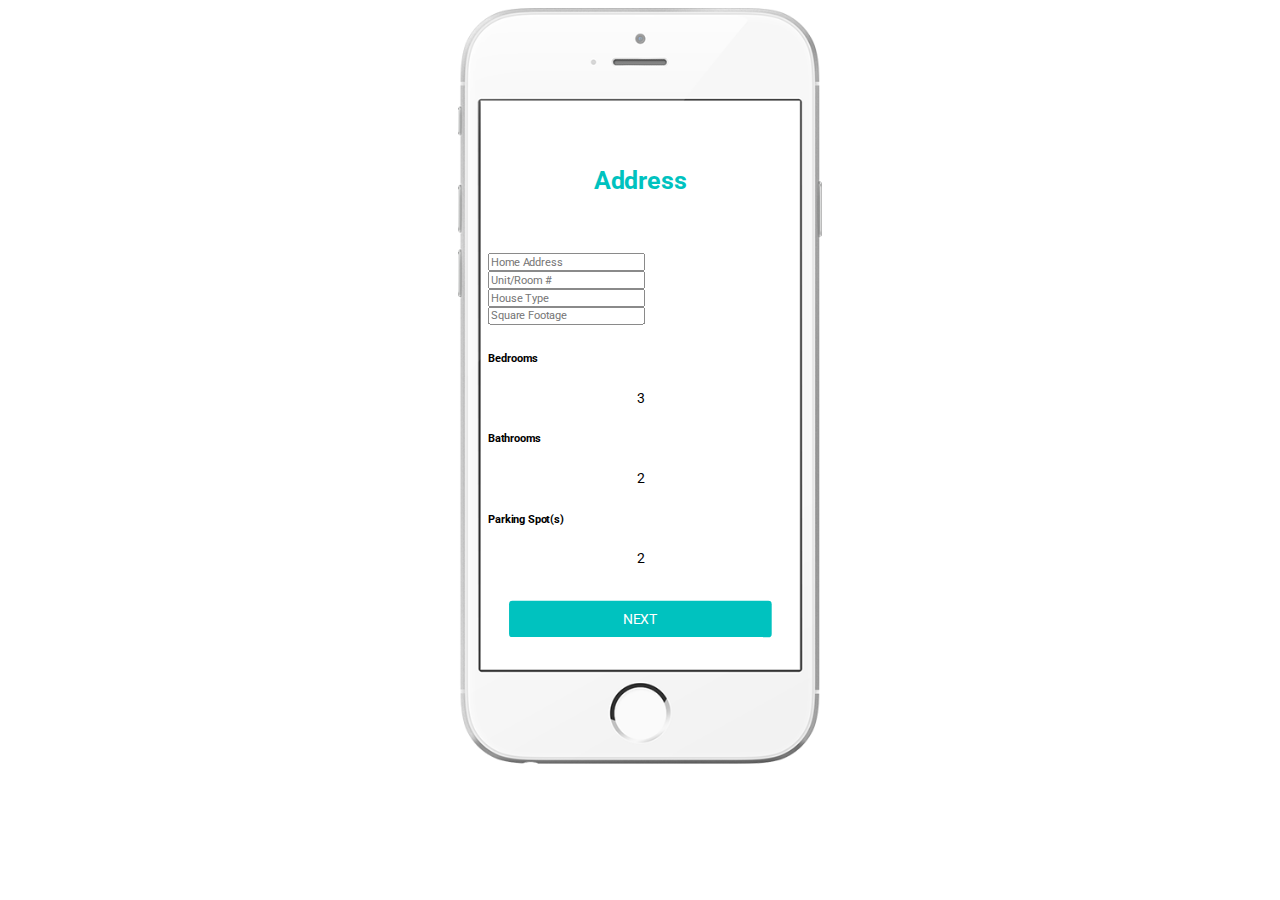
<file: index.html>
<!DOCTYPE html>
<html lang="en">
    <head>
        <meta charset="UTF-8">
        <meta name="viewport" content="width=device-width, initial-scale=1.0">
        <meta http-equiv="X-UA-Compatible" content="ie=edge">
        <link rel="stylesheet" href="index.css">
        <link rel="stylesheet" href="https://use.fontawesome.com/releases/v5.6.1/css/all.css" integrity="sha384-gfdkjb5BdAXd+lj+gudLWI+BXq4IuLW5IT+brZEZsLFm++aCMlF1V92rMkPaX4PP" crossorigin="anonymous">
        <link rel="stylesheet" href="https://stackpath.bootstrapcdn.com/bootstrap/4.1.3/css/bootstrap.min.css" integrity="sha384-MCw98/SFnGE8fJT3GXwEOngsV7Zt27NXFoaoApmYm81iuXoPkFOJwJ8ERdknLPMO" crossorigin="anonymous">
        <script src="https://code.jquery.com/jquery-3.3.1.slim.min.js" integrity="sha384-q8i/X+965DzO0rT7abK41JStQIAqVgRVzpbzo5smXKp4YfRvH+8abtTE1Pi6jizo" crossorigin="anonymous"></script>
        <script src="https://cdnjs.cloudflare.com/ajax/libs/popper.js/1.14.3/umd/popper.min.js" integrity="sha384-ZMP7rVo3mIykV+2+9J3UJ46jBk0WLaUAdn689aCwoqbBJiSnjAK/l8WvCWPIPm49" crossorigin="anonymous"></script>
        <script src="https://stackpath.bootstrapcdn.com/bootstrap/4.1.3/js/bootstrap.min.js" integrity="sha384-ChfqqxuZUCnJSK3+MXmPNIyE6ZbWh2IMqE241rYiqJxyMiZ6OW/JmZQ5stwEULTy" crossorigin="anonymous"></script>
        <script type="text/javascript" src="js/biomp.js"></script>
        <title>CASA | SHARE-Onboarding</title>
    </head>
    <body>
        <div id="thephone" style="margin:0 auto;"></div>
        <script>
            bioMp(document.getElementById('thephone'), {
                url: 'main.html',
                view: 'front',
                image: 'images/iphone6_front_white.png',
                scale: 0.85
            });
        </script>
    </body>
</html>
</file>
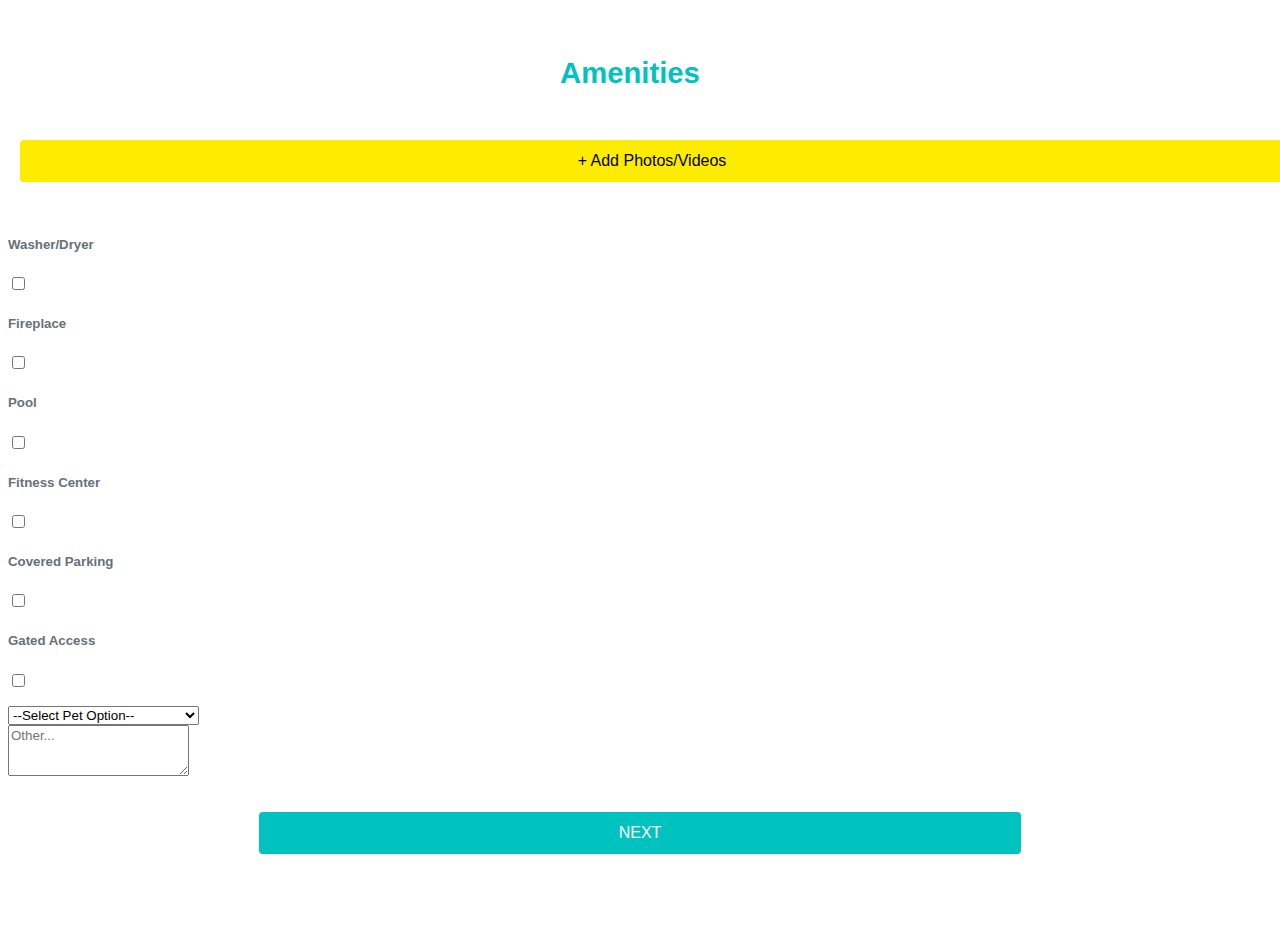
<file: amenities.html>
<!DOCTYPE html>
<html lang="en">
    <head>
        <meta charset="UTF-8">
        <meta name="viewport" content="width=device-width, initial-scale=1.0">
        <meta http-equiv="X-UA-Compatible" content="ie=edge">
        <link rel="stylesheet" href="index.css">
        <link rel="stylesheet" href="https://use.fontawesome.com/releases/v5.6.1/css/all.css" integrity="sha384-gfdkjb5BdAXd+lj+gudLWI+BXq4IuLW5IT+brZEZsLFm++aCMlF1V92rMkPaX4PP" crossorigin="anonymous">
        <link rel="stylesheet" href="https://stackpath.bootstrapcdn.com/bootstrap/4.1.3/css/bootstrap.min.css" integrity="sha384-MCw98/SFnGE8fJT3GXwEOngsV7Zt27NXFoaoApmYm81iuXoPkFOJwJ8ERdknLPMO" crossorigin="anonymous">
        <script src="https://code.jquery.com/jquery-3.3.1.slim.min.js" integrity="sha384-q8i/X+965DzO0rT7abK41JStQIAqVgRVzpbzo5smXKp4YfRvH+8abtTE1Pi6jizo" crossorigin="anonymous"></script>
        <script src="https://cdnjs.cloudflare.com/ajax/libs/popper.js/1.14.3/umd/popper.min.js" integrity="sha384-ZMP7rVo3mIykV+2+9J3UJ46jBk0WLaUAdn689aCwoqbBJiSnjAK/l8WvCWPIPm49" crossorigin="anonymous"></script>
        <script src="https://stackpath.bootstrapcdn.com/bootstrap/4.1.3/js/bootstrap.min.js" integrity="sha384-ChfqqxuZUCnJSK3+MXmPNIyE6ZbWh2IMqE241rYiqJxyMiZ6OW/JmZQ5stwEULTy" crossorigin="anonymous"></script>
        <title>CASA | SHARE-Onboarding</title>
    </head>
    <body>
        <div class="Content">
            <div class="innercontent">
                <!-- Amenities Page -->
                <div>
                    <div style="padding:20px; padding-left: 0px; font-size: 25px; color: #C2D1D9; ">
                        <a href="rent3.html">
                            <div class="col-sm-2">
                                <i class="fas fa-arrow-left" style="color:#FDEC00;"></i>
                            </div>
                        </a>
                        <div class="col-sm-8" style="text-align:center; color: #65717A">
                            <h3 style="color:#00C2BF;">Amenities</h3>
                        </div>
                    </div>
                    <div class="container">
                        <div class="row">
                            <div class="col-1"> </div>
                            <div>
                                <button class="btn1 btn1" style=" width:100%; background-color:#FDEC00; color:black; font-size:16px; margin-left:12px;">+ Add Photos/Videos</button>
                            </div>
                            <div class="col-1"> </div>
                        </div>
                    </div>

                    <div class="container" style="margin-top:15px; align-content: center;">
                        <div style="margin: 0 auto; text-align: center;">
                            <div class="photo-icon"> <i class="far fa-image"></i> </div>
                            <div class="photo-icon"> <i class="far fa-image"></i> </div>
                            <div class="photo-icon"> <i class="far fa-image"></i> </div>
                            <div class="photo-icon"> <i class="far fa-image"></i> </div>
                        </div>
                    </div>
                        
                    <div class="container" style="margin-top:15px; color: #65717A">
                        <div class="row">
                            <div class="col-10">
                                <h5> Washer/Dryer </h5>
                            </div>
                            <div class="col-2">
                                <input class="form-check-input" type="checkbox" value="" id="defaultCheck1">
                            </div>
                        </div>
                        <div class="row">
                            <div class="col-10">
                                <h5> Fireplace </h5>
                            </div>
                            <div class="col-2">
                                <input class="form-check-input" type="checkbox" value="" id="defaultCheck1">
                            </div>
                        </div>
                        <div class="row">
                            <div class="col-10">
                                <h5> Pool </h5>
                            </div>
                            <div class="col-2">
                                <input class="form-check-input" type="checkbox" value="" id="defaultCheck1">
                            </div>
                        </div>
                        <div class="row">
                            <div class="col-10">
                                <h5> Fitness Center </h5>
                            </div>
                            <div class="col-2">
                                <input class="form-check-input" type="checkbox" value="" id="defaultCheck1">
                            </div>
                            <div class="col-10">
                                <h5> Covered Parking </h5>
                            </div>
                            <div class="col-2">
                                <input class="form-check-input" type="checkbox" value="" id="defaultCheck1">
                            </div>
                            <div class="col-10">
                                <h5> Gated Access </h5>
                            </div>
                            <div class="col-2">
                                <input class="form-check-input" type="checkbox" value="" id="defaultCheck1">
                            </div>
                        </div>
                    </div>

                    <div class="container" style="margin-top:15px">
                        <div class="row">
                            <div class="form-group col">
                                <select class="form-control" id="exampleFormControlSelect1">
                                    <option>--Select Pet Option--</option>
                                    <option>Pets allowed</option>
                                    <option>Pets not allowed</option>
                                    <option>Pets already live on property</option>
                                </select>
                            </div>
                        </div>
                    </div>
                        
                    <div class="container">
                        <div class="row">
                            <div class="form-group col">
                                <textarea class="form-control" placeholder="Other..." rows="3"></textarea>
                            </div>
                        </div>
                    </div>
                    
                    <div class="spaceme">
                        <a href="houserules.html" class="btn1">
                            NEXT
                        </a>
                    </div>
                </div>
            </div>
        </div>      
    </body>
</html>
</file>
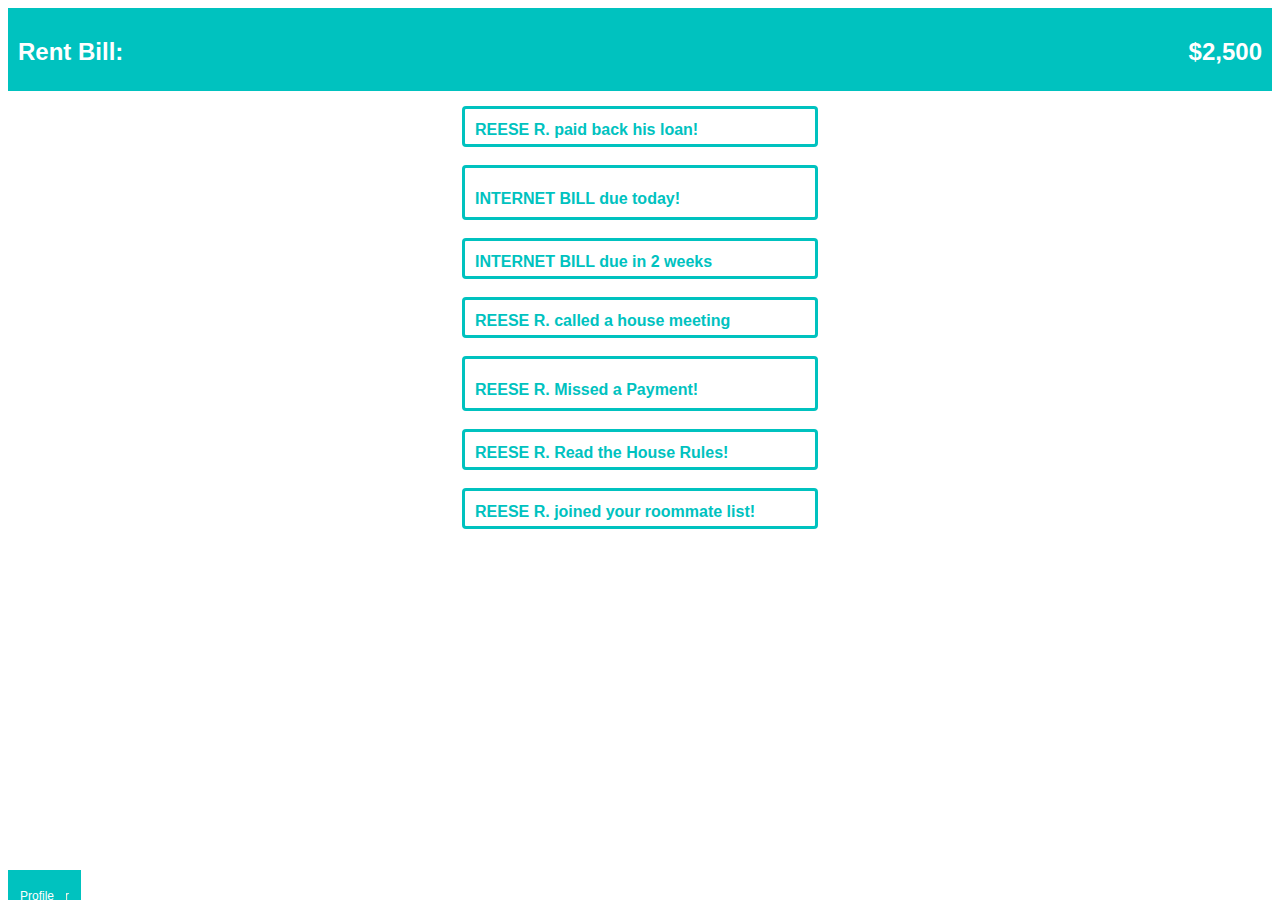
<file: confirmation.html>
<!DOCTYPE html>
<html lang="en">
<head>
    <meta charset="UTF-8">
    <meta name="viewport" content="width=device-width, initial-scale=1.0">
    <meta http-equiv="X-UA-Compatible" content="ie=edge">
    <link rel="stylesheet" href="index.css">
    <link rel="stylesheet" href="https://use.fontawesome.com/releases/v5.6.1/css/all.css" integrity="sha384-gfdkjb5BdAXd+lj+gudLWI+BXq4IuLW5IT+brZEZsLFm++aCMlF1V92rMkPaX4PP" crossorigin="anonymous">
    <link rel="stylesheet" href="https://stackpath.bootstrapcdn.com/bootstrap/4.1.3/css/bootstrap.min.css" integrity="sha384-MCw98/SFnGE8fJT3GXwEOngsV7Zt27NXFoaoApmYm81iuXoPkFOJwJ8ERdknLPMO" crossorigin="anonymous">
    <script src="https://code.jquery.com/jquery-3.3.1.slim.min.js" integrity="sha384-q8i/X+965DzO0rT7abK41JStQIAqVgRVzpbzo5smXKp4YfRvH+8abtTE1Pi6jizo" crossorigin="anonymous"></script>
    <script src="https://cdnjs.cloudflare.com/ajax/libs/popper.js/1.14.3/umd/popper.min.js" integrity="sha384-ZMP7rVo3mIykV+2+9J3UJ46jBk0WLaUAdn689aCwoqbBJiSnjAK/l8WvCWPIPm49" crossorigin="anonymous"></script>
    <script src="https://stackpath.bootstrapcdn.com/bootstrap/4.1.3/js/bootstrap.min.js" integrity="sha384-ChfqqxuZUCnJSK3+MXmPNIyE6ZbWh2IMqE241rYiqJxyMiZ6OW/JmZQ5stwEULTy" crossorigin="anonymous"></script>
    <title>CASA | SHARE-Dashboard</title>
    <style>
      .note {
        border: solid 15px #00C2BF;
        color: black;
        background-color: white;
        font-size: 12px;
        font-weight: bold;
        padding:5px 10px;
        width: 50%;
        border-radius: 4px;
        display: block; margin: 0 auto;
      }

      .dashboardiconbutton {
        font-size: 20px;
      }
    </style>
</head>
<body>
    <div class="everything"  align="center">
    </div>
    <div class="Content">
<div class="innercontent">
<!--Dashboard Page-->

<div class="header">
        <div class="amount-due">
          <h2 class="amount-due-text"> Rent Bill: </h2>
          <h2 class="amount-due-total"> $2,500 </h2>
        </div>
</div>
<div>
        <div class="note" style=" width:330px; border:solid 3px #00C2BF; color: #00C2BF; font-size:16px; padding-top:12px;">
          REESE R. paid back his loan!
        </div>
    </div><br>
<div>
    <div class="note" style=" width:330px; border:solid 3px #00C2BF; color: #00C2BF; font-size:16px; padding-top:4px;">
            INTERNET BILL due today!
            <div class="icon" style>
              <i class="fas fa-exclamation-triangle" style="font-size:35px; padding-top:4px;"></i>
            </div>
        </div>
    </div><br>
        
        <div>
                <div>
                        <div class="note" style=" width:330px; border:solid 3px #00C2BF; color: #00C2BF; font-size:16px; padding-top:12px;">
                          INTERNET BILL due in 2 weeks
                        </div>
                    </div><br>
                <div>
                <div class="note" style=" width:330px; border:solid 3px #00C2BF; color: #00C2BF; font-size:16px; padding-top:12px;">
                  REESE R. called a house meeting
                </div>
            </div><br>
        <div class="note" style=" width:330px; border:solid 3px #00C2BF; color: #00C2BF; font-size:16px; padding-top:4px;">
            REESE R. Missed a Payment!
            <div class="icon" style>
              <i class="fas fa-exclamation-triangle" style="font-size:35px; padding-top:4px;"></i>
            </div>
        </div><br>
    <div>
            <div class="note" style=" width:330px; border:solid 3px #00C2BF; color: #00C2BF; font-size:16px; padding-top:12px;">
              REESE R. Read the House Rules!
            </div>
        </div><br>
        <div style="margin-bottom: 31px;">
            <div class="note" style=" width:330px; border:solid 3px #00C2BF; color: #00C2BF; font-size:16px; padding-top:12px;">
                REESE R. joined your roommate list!   
            </div>
        </div>
        <style>
          .dbic {
            margin-top: 1px;
          }
        </style>
          <div class="myRow">
            <div class="col dbic myCol"><a><i class="dashboardiconbutton fa fa-home" aria-hidden="true"></i>Home</a></div>
            <div class="col dbic myCol"><a><i class="dashboardiconbutton fa fa-calendar" aria-hidden="true"></i>Calendar</a></div>
            <div class="col dbic myCol"><a><i class="dashboardiconbutton fa fa-inbox" aria-hidden="true"></i>Inbox</a> </div>
            <div class="col dbic myCol"><a><i class="dashboardiconbutton fa fa-credit-card" aria-hidden="true"></i>Bills</a></div>
            <div class="col dbic myCol"><a><i class="dashboardiconbutton fa fa-user" aria-hidden="true"></i>Profile</a></div>
          </div>
    
    
            </div>
        </div>      
    </body>
    </html>
</file>
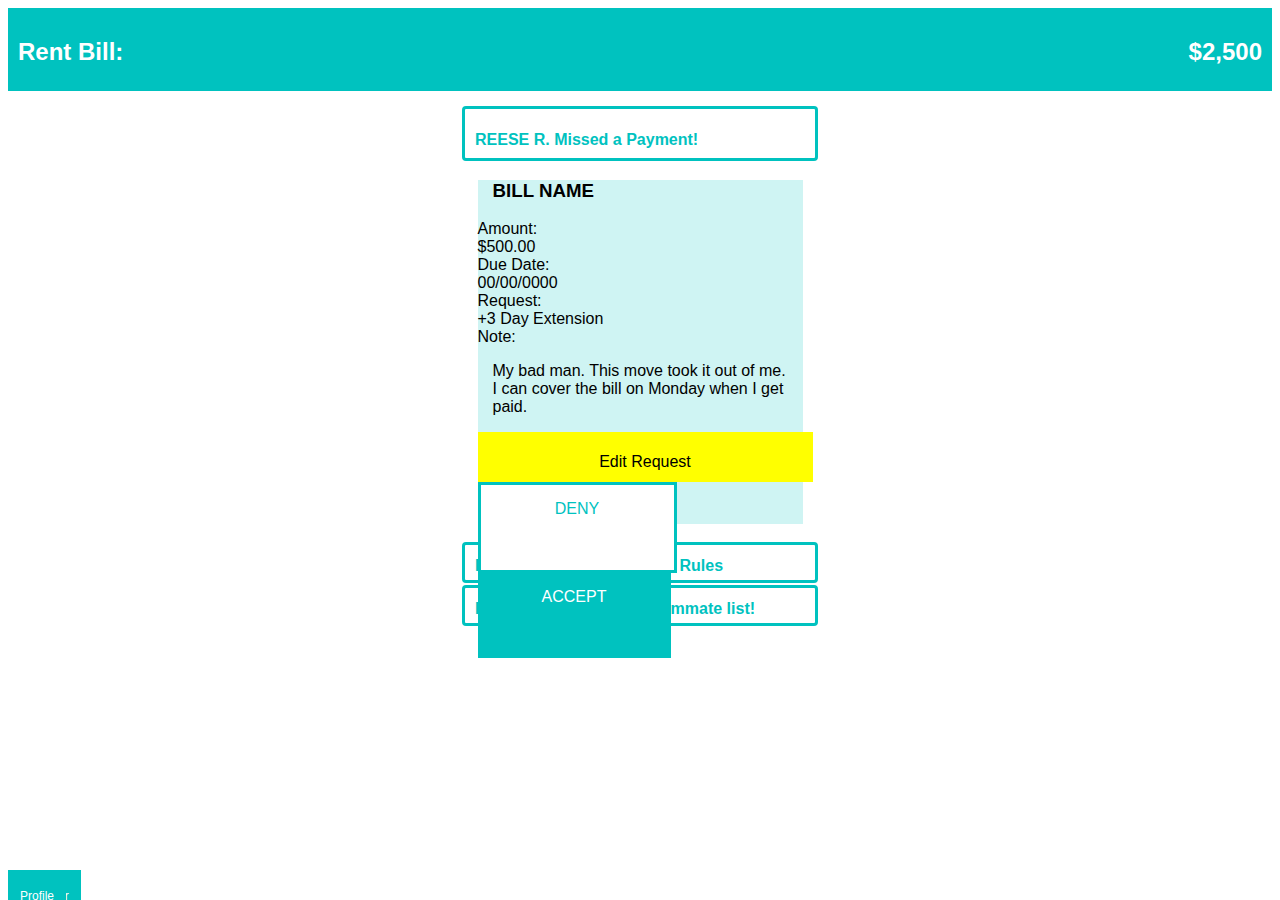
<file: dashboard.html>
<!DOCTYPE html>
<html lang="en">
  <head>
    <meta charset="UTF-8">
    <meta name="viewport" content="width=device-width, initial-scale=1.0">
    <meta http-equiv="X-UA-Compatible" content="ie=edge">
    <link rel="stylesheet" href="index.css">
    <link rel="stylesheet" href="https://use.fontawesome.com/releases/v5.6.1/css/all.css" integrity="sha384-gfdkjb5BdAXd+lj+gudLWI+BXq4IuLW5IT+brZEZsLFm++aCMlF1V92rMkPaX4PP" crossorigin="anonymous">
    <link rel="stylesheet" href="https://stackpath.bootstrapcdn.com/bootstrap/4.1.3/css/bootstrap.min.css" integrity="sha384-MCw98/SFnGE8fJT3GXwEOngsV7Zt27NXFoaoApmYm81iuXoPkFOJwJ8ERdknLPMO" crossorigin="anonymous">
    <script src="https://code.jquery.com/jquery-3.3.1.slim.min.js" integrity="sha384-q8i/X+965DzO0rT7abK41JStQIAqVgRVzpbzo5smXKp4YfRvH+8abtTE1Pi6jizo" crossorigin="anonymous"></script>
    <script src="https://cdnjs.cloudflare.com/ajax/libs/popper.js/1.14.3/umd/popper.min.js" integrity="sha384-ZMP7rVo3mIykV+2+9J3UJ46jBk0WLaUAdn689aCwoqbBJiSnjAK/l8WvCWPIPm49" crossorigin="anonymous"></script>
    <script src="https://stackpath.bootstrapcdn.com/bootstrap/4.1.3/js/bootstrap.min.js" integrity="sha384-ChfqqxuZUCnJSK3+MXmPNIyE6ZbWh2IMqE241rYiqJxyMiZ6OW/JmZQ5stwEULTy" crossorigin="anonymous"></script>
    <title>CASA | SHARE-Dashboard</title>
    <style>
      .note {
        border: solid 15px #00C2BF;
        color: black;
        background-color: white;
        font-size: 12px;
        font-weight: bold;
        padding: 5px 10px;
        width: 50%;
        border-radius: 4px;
        display: block;
        margin: 0 auto;
      }
    
      .dashboardiconbutton {
        font-size: 20px;
      }
    </style>
  </head>
<body>
    <div class="everything"  align="center">
    </div>
    <div class="Content">
        <div class="innercontent">
<!--Dashboard Page-->

<div class="header">
        <div class="amount-due">
          <h2 class="amount-due-text"> Rent Bill: </h2>
          <h2 class="amount-due-total"> $2,500 </h2>
        </div>
</div>
      <!-- <div class="dashboard-notification">
        <div class="dashboard-container">
          <div class="row">
            <div class="col">ROOMMATE #1</div>
            <div class="col">Icon</div>
            <div class="w-100"></div>
            <div class="col">Clearly stated notification that right run long.</div>
            <div class="col">Icon Title</div>
          </div>
        </div>
      </div> -->
      <div>
          <a href="confirmation.html">
            <div class="note" style=" width:330px; border:solid 3px #00C2BF; color: #00C2BF; font-size:16px; padding-top:4px;">
                REESE R. Missed a Payment!
                <div class="icon" style>
                  <i class="fas fa-exclamation-triangle" style="font-size:35px; padding-top:4px;"></i>
                </div>
            </div>
          </a>
      </div>

      <div class="notification-drop-down">
        <h3 class="notification-text-dropdown" style="color:black;"> BILL NAME </h3>
        <div class="container">
          <div class="row">
            <div class="col-7">
              Amount:
            </div>
            <div class="col-5">
              $500.00
            </div>
          </div>
          <div class="row">
            <div class="col-7">
              Due Date:
            </div>
            <div class="col-5">
              00/00/0000
            </div>
          </div>
          <div class="row">
            <div class="col-7">
              Request:
            </div>
            <div class="col-5">
              +3 Day Extension
            </div>
          </div>
          <div class="row">
            <div class="col" style="color: black;">
              Note:
            </div>
            <p style="padding-left: 15px; padding-right: 15px; color: black;">My bad man. This move took it out of me. I can cover the bill on Monday when I get paid.</p>
          </div>
        </div>
        <div class="col-12">
          <p>Edit Request</p>
        </div>
        <div class="container">
          <div class="row">
            <div class="col-6" style="background-color: white; color:#00C2BF; border: 3px solid #00C2BF;">
              DENY
            </div>
            
            <div class="col-6" style="background-color: #00C2BF; color:white;">
              ACCEPT
            </div>
      
          </div>
        </div>
      </div>
      <br>
      <div style="margin-bottom: 2px;">
        <div class="note" style=" width:330px; border:solid 3px #00C2BF; color: #00C2BF; font-size:16px; padding-top:12px;">
          REESE R. Read the House Rules
        </div>
    </div>
    <div>
        <div class="note" style=" width:330px; border:solid 3px #00C2BF; color: #00C2BF; font-size:16px; padding-top:12px;">
            REESE R. joined your roommate list!    
        </div>
    </div>
          <div class="myRow">
            <div class="col myCol"><a><i class="dashboardiconbutton fa fa-home" aria-hidden="true"></i>Home</a></div>
            <div class="col myCol"><a><i class="dashboardiconbutton fa fa-calendar" aria-hidden="true"></i>Calendar</a></div>
            <div class="col myCol"><a><i class="dashboardiconbutton fa fa-inbox" aria-hidden="true"></i>Inbox</a> </div>
            <div class="col myCol"><a><i class="dashboardiconbutton fa fa-credit-card" aria-hidden="true"></i>Bills</a></div>
            <div class="col myCol"><a><i class="dashboardiconbutton fa fa-user" aria-hidden="true"></i>Profile</a></div>
          </div>


        </div>
    </div>      
</body>
</html>
</file>
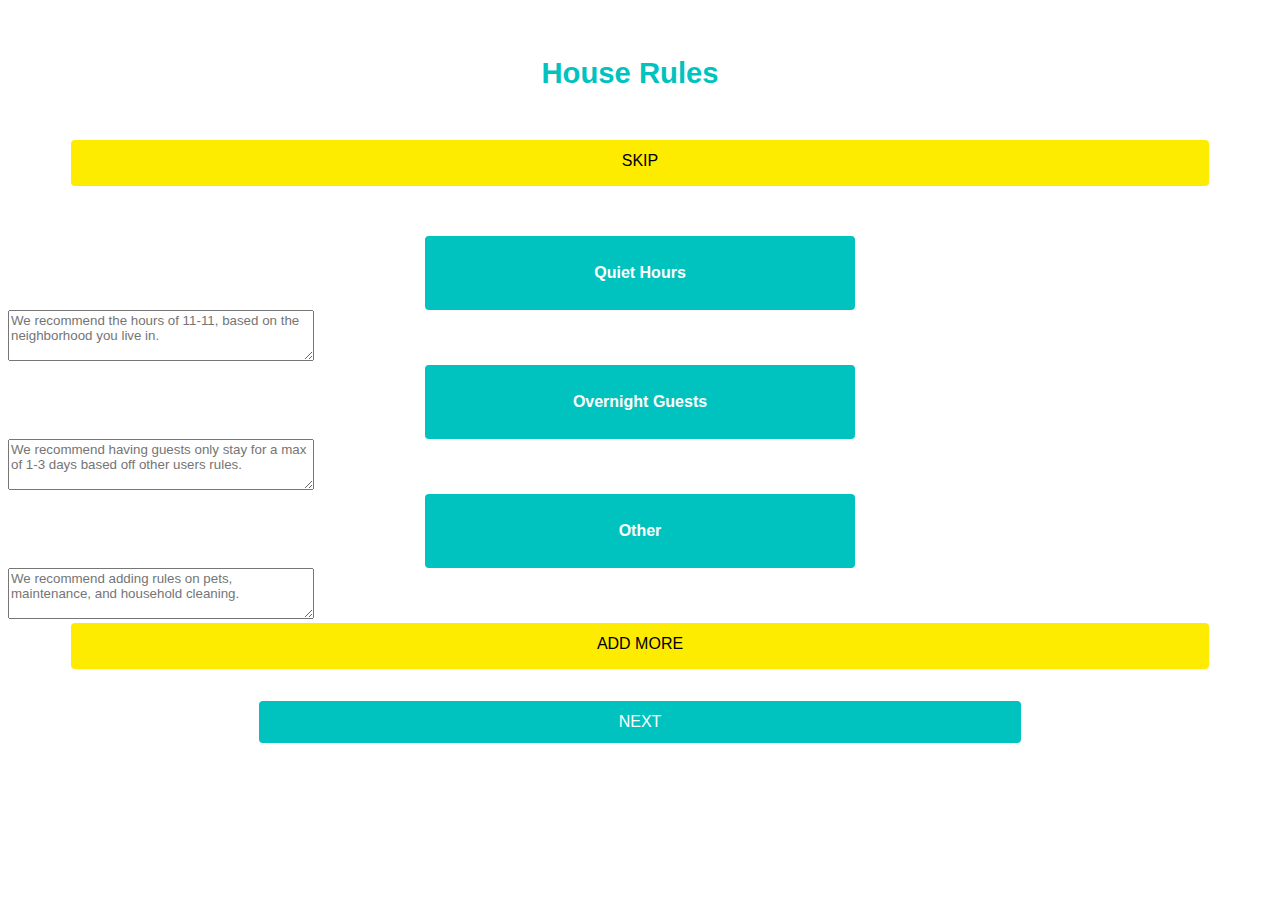
<file: houserules.html>
<!DOCTYPE html>
<html lang="en">
    <head>
        <meta charset="UTF-8">
        <meta name="viewport" content="width=device-width, initial-scale=1.0">
        <meta http-equiv="X-UA-Compatible" content="ie=edge">
        <link rel="stylesheet" href="index.css">
        <link rel="stylesheet" href="https://use.fontawesome.com/releases/v5.6.1/css/all.css" integrity="sha384-gfdkjb5BdAXd+lj+gudLWI+BXq4IuLW5IT+brZEZsLFm++aCMlF1V92rMkPaX4PP" crossorigin="anonymous">
        <link rel="stylesheet" href="https://stackpath.bootstrapcdn.com/bootstrap/4.1.3/css/bootstrap.min.css" integrity="sha384-MCw98/SFnGE8fJT3GXwEOngsV7Zt27NXFoaoApmYm81iuXoPkFOJwJ8ERdknLPMO" crossorigin="anonymous">
        <script src="https://code.jquery.com/jquery-3.3.1.slim.min.js" integrity="sha384-q8i/X+965DzO0rT7abK41JStQIAqVgRVzpbzo5smXKp4YfRvH+8abtTE1Pi6jizo" crossorigin="anonymous"></script>
        <script src="https://cdnjs.cloudflare.com/ajax/libs/popper.js/1.14.3/umd/popper.min.js" integrity="sha384-ZMP7rVo3mIykV+2+9J3UJ46jBk0WLaUAdn689aCwoqbBJiSnjAK/l8WvCWPIPm49" crossorigin="anonymous"></script>
        <script src="https://stackpath.bootstrapcdn.com/bootstrap/4.1.3/js/bootstrap.min.js" integrity="sha384-ChfqqxuZUCnJSK3+MXmPNIyE6ZbWh2IMqE241rYiqJxyMiZ6OW/JmZQ5stwEULTy" crossorigin="anonymous"></script>
        <title>CASA | SHARE-Onboarding</title>
        <style>
            .ruleinput {
                width: 300px;
                margin: 0 auto;
            }
        </style>
    </head>
    <body>
        <div class="Content">
            <div class="innercontent">
                <!-- House Rules Page -->

                <div style="padding:20px; padding-left: 0px; font-size: 25px; color: #C2D1D9; ">
                    <a href="Amenities.html">
                        <div class="col-sm-2">
                            <i class="fas fa-arrow-left" style="color:#FDEC00;"></i>
                        </div>
                    </a>
                    <div class="col-sm-8" style="text-align:center; color: #65717A">
                        <h3 style="color:#00C2BF;">House Rules</h3>
                    </div>
                </div>
                <div>
                    <button class="btn1" style="width: 90%; padding-bottom: 1rem; background-color:#FDEC00; color:black; font-size:16px; margin-bottom: 2rem;">SKIP</button>
                </div>

                <br>
                <div class="headerrules" style=" width:300px; background-color: #00C2BF;">
                    <h3 style="font-size:16px; text-align: center;">Quiet Hours</h3>
                </div>
                <div class="form-group">
                    <textarea class="form-control ruleinput" placeholder="We recommend the hours of 11-11, based on the neighborhood you live in." rows="3"></textarea>
                </div>
                <div class="headerrules" style=" width:300px; background-color: #00C2BF;">
                    <h3 style="font-size:16px; text-align: center;">Overnight Guests</h3>
                </div>
                <div class="form-group">
                    <textarea class="form-control ruleinput" placeholder="We recommend having guests only stay for a max of 1-3 days based off other users rules." rows="3"></textarea>
                </div>
                <div class="headerrules" style=" width:300px; background-color: #00C2BF;">
                    <h3 style="font-size:16px; text-align: center;">Other</h3>
                </div>
                <div class="form-group">
                    <textarea class="form-control ruleinput" placeholder="We recommend adding rules on pets, maintenance, and household cleaning. " rows="3"></textarea>
                </div>
            </div>
        </div>
        <div>
            <button class="btn1" style=" width: 90%; padding-bottom: 1rem; background-color:#FDEC00; color:black; font-size:16px; margin-bottom: 2rem;">ADD MORE</button>
        </div>
        <div class="spaceme">
            <a href="dashboard.html" class="btn1">
                NEXT
            </a>
        </div>
    </body>
</html>
</file>
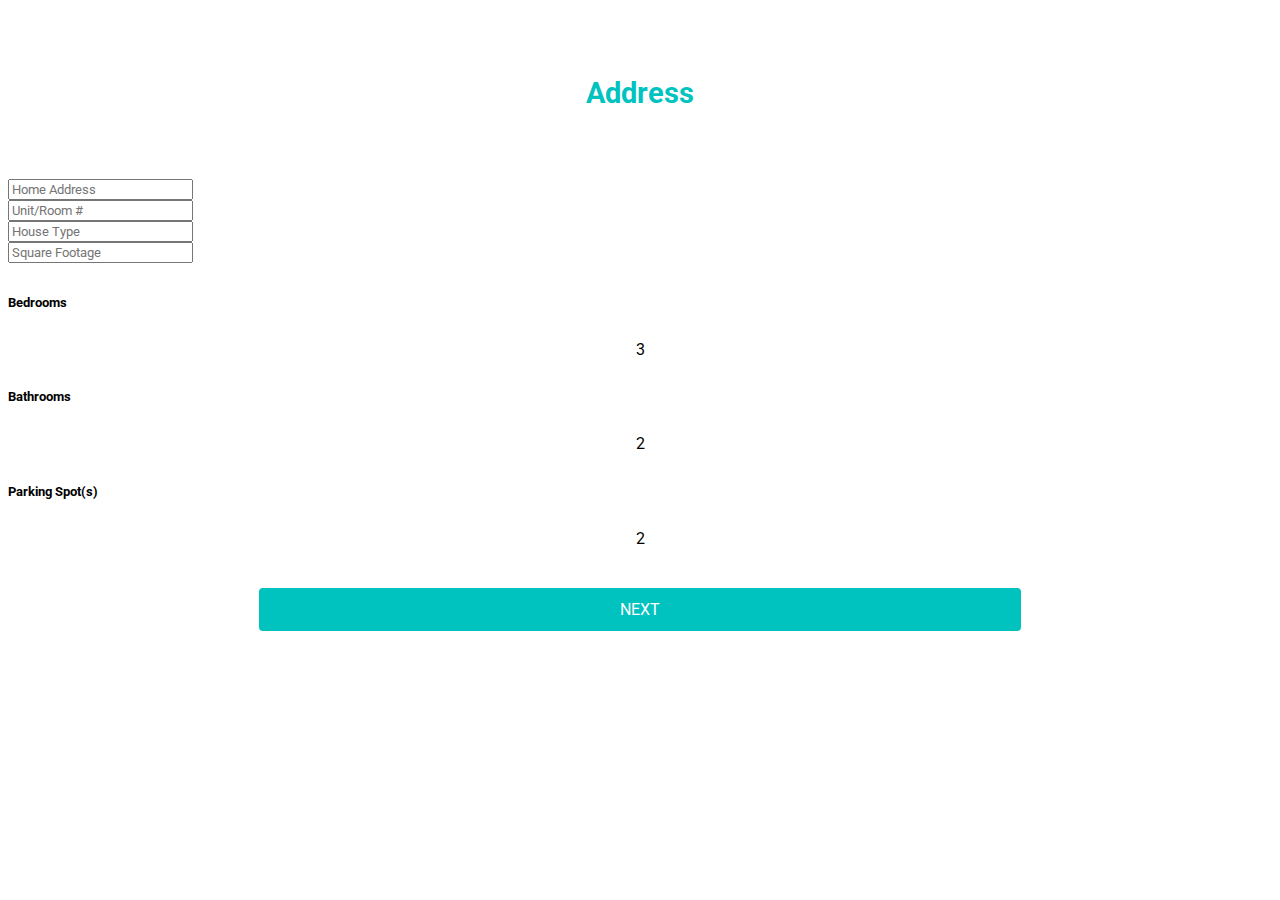
<file: main.html>
<!DOCTYPE html>
<html lang="en">
    <head>
        <meta charset="UTF-8">
        <meta name="viewport" content="width=device-width, initial-scale=1.0">
        <meta http-equiv="X-UA-Compatible" content="ie=edge">
        <link rel="stylesheet" href="index.css">
        <link rel="stylesheet" href="https://use.fontawesome.com/releases/v5.6.1/css/all.css" integrity="sha384-gfdkjb5BdAXd+lj+gudLWI+BXq4IuLW5IT+brZEZsLFm++aCMlF1V92rMkPaX4PP" crossorigin="anonymous">
        <link rel="stylesheet" href="https://stackpath.bootstrapcdn.com/bootstrap/4.1.3/css/bootstrap.min.css" integrity="sha384-MCw98/SFnGE8fJT3GXwEOngsV7Zt27NXFoaoApmYm81iuXoPkFOJwJ8ERdknLPMO" crossorigin="anonymous">
        <link href="http://fonts.googleapis.com/css?family=Roboto:400,100,100italic,300,300italic,400italic,500,500italic,700,700italic,900italic,900" rel="stylesheet" type="text/css">
        <script src="https://code.jquery.com/jquery-3.3.1.slim.min.js" integrity="sha384-q8i/X+965DzO0rT7abK41JStQIAqVgRVzpbzo5smXKp4YfRvH+8abtTE1Pi6jizo" crossorigin="anonymous"></script>
        <script src="https://cdnjs.cloudflare.com/ajax/libs/popper.js/1.14.3/umd/popper.min.js" integrity="sha384-ZMP7rVo3mIykV+2+9J3UJ46jBk0WLaUAdn689aCwoqbBJiSnjAK/l8WvCWPIPm49" crossorigin="anonymous"></script>
        <script src="https://stackpath.bootstrapcdn.com/bootstrap/4.1.3/js/bootstrap.min.js" integrity="sha384-ChfqqxuZUCnJSK3+MXmPNIyE6ZbWh2IMqE241rYiqJxyMiZ6OW/JmZQ5stwEULTy" crossorigin="anonymous"></script>
        <title>CASA | SHARE-Onboarding</title>
    </head>
    <body>
        <div class="Content">
            <div class="innercontent">
                <br>
                <div class="container" id="addresspg">
                    <div class="row" style="padding:20px; font-size: 25px; color: #C2D1D9; ">
                        <div class="col-sm-2">            
                        </div>
                        <div class="col-sm-8" style="text-align:center; color: #65717A">
                            <h3 style="color:#00C2BF;">Address</h3>
                        </div>
                        <div class="col-sm-2">        
                        </div>
                    </div>
                    <br>
                    <form action="/action_page.php">
                        <div class="form-group">
                            <input type="location" class="form-control" id="email" placeholder="Home Address" name="email">
                        </div>
                        <div class="form-group">
                            <input type="password" class="form-control" placeholder="Unit/Room #" name="pswd">
                        </div>
                        <div class="form-group">
                            <input type="password" class="form-control" placeholder="House Type" name="pswd">
                        </div>
                        <div class="form-group">
                            <input type="password" class="form-control" placeholder="Square Footage" name="pswd">
                        </div>
                        <div class="spaceme">
                            <h5>Bedrooms</h5>
                            <div class="incrementor">
                                <i class="fa fa-minus"></i> &nbsp;&nbsp;&nbsp;&nbsp;
                                3&nbsp;&nbsp;&nbsp;&nbsp;&nbsp;
                                <i class="fa fa-plus"></i>
                            </div>
                        </div>
                        <div>
                            <h5>Bathrooms</h5>
                            <div class="incrementor">
                                <i class="fa fa-minus"></i>&nbsp;&nbsp;&nbsp;&nbsp;&nbsp;
                                2&nbsp;&nbsp;&nbsp;&nbsp;&nbsp;&nbsp;
                                <i class="fa fa-plus"></i>
                            </div>
                        </div>
                        <div>
                            <h5>Parking Spot(s)</h5>
                            <div class="incrementor">
                                <i class="fa fa-minus"></i>&nbsp;&nbsp;&nbsp;&nbsp;&nbsp;
                                2&nbsp;&nbsp;&nbsp;&nbsp;&nbsp;&nbsp;
                                <i class="fa fa-plus"></i>
                            </div>
                        </div>
                        <div class="spaceme">
                            <a href="rent1.html" id="RentPg1" type="Next" class="btn1">
                                NEXT
                            </a>
                        </div>
                    </form>
                </div>
            </div>
        </div>      
    </body>
</html>
</file>
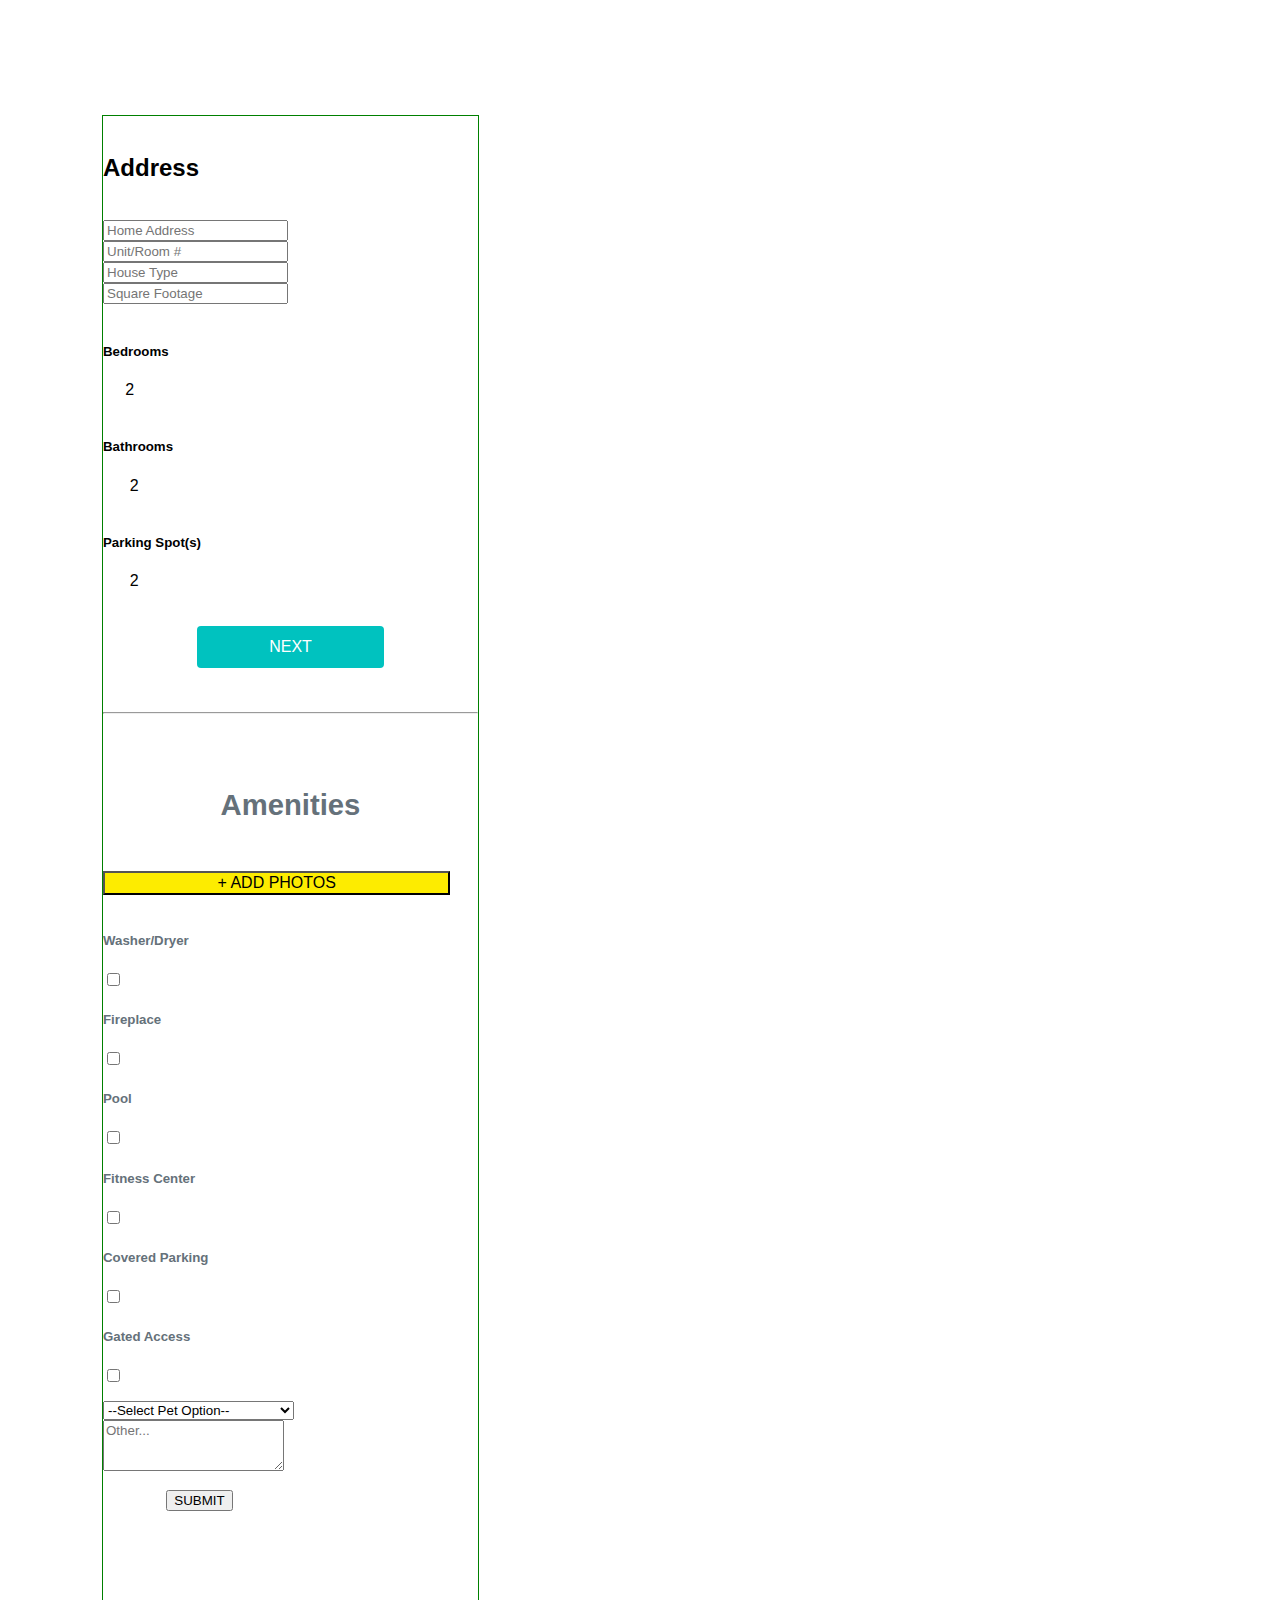
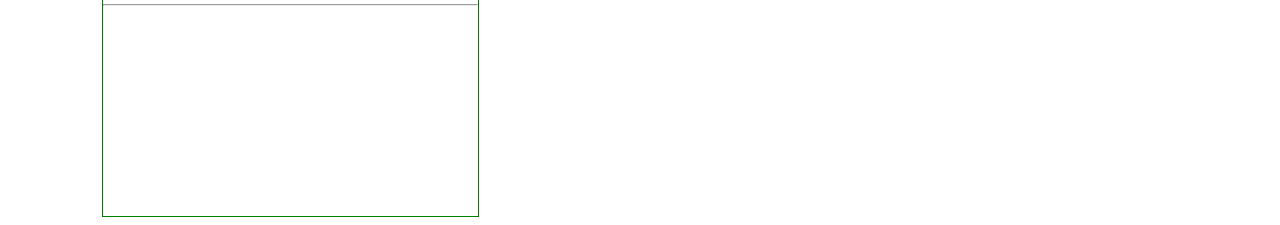
<file: onboarding.html>
<!DOCTYPE html>
<html lang="en">
<head>
    <meta charset="UTF-8">
    <meta name="viewport" content="width=device-width, initial-scale=1.0">
    <meta http-equiv="X-UA-Compatible" content="ie=edge">
    <link rel="stylesheet" href="index.css">
    <link rel="stylesheet" href="https://use.fontawesome.com/releases/v5.6.1/css/all.css" integrity="sha384-gfdkjb5BdAXd+lj+gudLWI+BXq4IuLW5IT+brZEZsLFm++aCMlF1V92rMkPaX4PP" crossorigin="anonymous">
    <link rel="stylesheet" href="https://stackpath.bootstrapcdn.com/bootstrap/4.1.3/css/bootstrap.min.css" integrity="sha384-MCw98/SFnGE8fJT3GXwEOngsV7Zt27NXFoaoApmYm81iuXoPkFOJwJ8ERdknLPMO" crossorigin="anonymous">
    <script src="https://code.jquery.com/jquery-3.3.1.slim.min.js" integrity="sha384-q8i/X+965DzO0rT7abK41JStQIAqVgRVzpbzo5smXKp4YfRvH+8abtTE1Pi6jizo" crossorigin="anonymous"></script>
    <script src="https://cdnjs.cloudflare.com/ajax/libs/popper.js/1.14.3/umd/popper.min.js" integrity="sha384-ZMP7rVo3mIykV+2+9J3UJ46jBk0WLaUAdn689aCwoqbBJiSnjAK/l8WvCWPIPm49" crossorigin="anonymous"></script>
    <script src="https://stackpath.bootstrapcdn.com/bootstrap/4.1.3/js/bootstrap.min.js" integrity="sha384-ChfqqxuZUCnJSK3+MXmPNIyE6ZbWh2IMqE241rYiqJxyMiZ6OW/JmZQ5stwEULTy" crossorigin="anonymous"></script>
    <title>Document</title>

    <style>
    .innercontent {
        background-color: white;
        border: solid 1px green;
        height: 1700px;
        width: 375px;
        margin-top: 115px;
        margin-left: 94px;
        z-index: 10;
        }
    </style>
</head>
<body>
    <div class="everything"  align="center">
    </div>
    <div class="Content">
          <div class="innercontent">
<!-- Address Page -->
        <br>
    <div class="container">
        <h2 class="text-center">Address</h2>
        <br>
        <form action="/action_page.php">
    <div class="form-group">
        <input type="location" class="form-control" id="email" placeholder="Home Address" name="email">
    </div>
    <div class="form-group">
        <input type="password" class="form-control" id="pwd" placeholder="Unit/Room #" name="pswd">
    </div>
    <div class="form-group">
        <input type="password" class="form-control" id="pwd" placeholder="House Type" name="pswd">
        <!-- <i class="fas fa-caret-down"></i> -->
    </div>
    <div class="form-group">
        <input type="password" class="form-control" id="pwd" placeholder="Square Footage" name="pswd">
    </div>
        <br>

    <div class="row">
    <div class="col-md-7">
        <h5>Bedrooms</h5>
    </div>
    <div class="col-md-5">
            <i class="fa fa-minus"></i> &nbsp;&nbsp;&nbsp;&nbsp;
            2&nbsp;&nbsp;&nbsp;&nbsp;&nbsp;
            <i class="fa fa-plus"></i>
    </div>
    </div>
        <br>

    <div class="row">
    <div class="col-md-7">
        <h5>Bathrooms</h5>
    </div>

    <div class="col-md-5">
            <i class="fa fa-minus"></i>&nbsp;&nbsp;&nbsp;&nbsp;&nbsp;
            2&nbsp;&nbsp;&nbsp;&nbsp;&nbsp;&nbsp;
            <i class="fa fa-plus"></i>
    </div>

    </div>
    <br>

    <div class="row">
    <div class="col-md-7">
        <h5>Parking Spot(s)</h5>
    </div>
    <div class="col-md-5">
            <i class="fa fa-minus"></i>&nbsp;&nbsp;&nbsp;&nbsp;&nbsp;
            2&nbsp;&nbsp;&nbsp;&nbsp;&nbsp;&nbsp;
            <i class="fa fa-plus"></i>
    </div>
    </div>
        <br><br>
    <div>
        <button type="Next" class="btn1 btn1">NEXT</button>
    </div>
        </form>
    </div>
    <br><br><hr><br>
<!-- Amenities Page -->
        <div id="amenitites">
                    <div class="row" style="padding:20px; font-size: 25px; color: #C2D1D9; ">
                            <div class="col-sm-2">
                                    <i class="fas fa-arrow-left"></i>
                            </div>
                            <div class="col-sm-8" style="text-align:center; color: #65717A">
                                <h3>Amenities</h3>
                            </div>
                            <div class="col-sm-2">
                                    <i class="fas fa-arrow-right"></i>
                            </div>
             
                        </div>
                        <div class="container">
                        <div class="row">
                            <div class="col-1"> </div>
                           <div class="col-10">
                               <button type="button" class="btn btn-primary" id="photo-button" style="padding-left: 30%; padding-right:30%;"> + ADD PHOTOS </button>
                            </div>
                            <div class="col-1"> </div>
                        </div>
                        </div>
             
                        <div class="container" style="margin-top:15px; align-content: center;">
                        <div class="row">
                                <div class="col" id="photo-icon"> <i class="far fa-image"></i> </div>
                                <div class="col" id="photo-icon"> <i class="far fa-image"></i> </div>
                                <div class="col" id="photo-icon"> <i class="far fa-image"></i> </div>
                                <div class="col" id="photo-icon"> <i class="far fa-image"></i> </div>
                        </div>
                        </div>
                       
                        <div class="container" style="margin-top:15px; color: #65717A">
                            <div class="row">
                                <div class="col-10">
                                   <h5> Washer/Dryer </h5>
                                </div>
                                <div class="col-2">
                                     <input class="form-check-input" type="checkbox" value="" id="defaultCheck1">
                                </div>
                            </div>
                            <div class="row">
                                <div class="col-10">
                                     <h5> Fireplace </h5>
                                </div>
                                <div class="col-2">
                                    <input class="form-check-input" type="checkbox" value="" id="defaultCheck1">
                                 </div>
                             </div>
                            <div class="row">
                                <div class="col-10">
                                    <h5> Pool </h5>
                                </div>
                                <div class="col-2">
                                    <input class="form-check-input" type="checkbox" value="" id="defaultCheck1">
                                </div>
                                </div>
                             <div class="row">
                                <div class="col-10">
                                    <h5> Fitness Center </h5>
                                 </div>
                                <div class="col-2">
                                     <input class="form-check-input" type="checkbox" value="" id="defaultCheck1">
                                 </div>
                                 <div class="col-10">
                                        <h5> Covered Parking </h5>
                                     </div>
                                    <div class="col-2">
                                         <input class="form-check-input" type="checkbox" value="" id="defaultCheck1">
                                     </div>
                                     <div class="col-10">
                                            <h5> Gated Access </h5>
                                         </div>
                                        <div class="col-2">
                                             <input class="form-check-input" type="checkbox" value="" id="defaultCheck1">
                                         </div>
                             </div>
                        </div>
             
             
                        <div class="container" style="margin-top:15px">
                            <div class="row">
                                 <div class="form-group col">
                                        <select class="form-control" id="exampleFormControlSelect1">
                                          <option>--Select Pet Option--</option>
                                          <option>Pets allowed</option>
                                          <option>Pets not allowed</option>
                                          <option>Pets already live on property</option>
                                        </select>
                                  </div>
                            </div>
                        </div>
                      
                        <div class="container">
                            <div class="row">
                                <div class="form-group col">
                                  <textarea class="form-control" placeholder="Other..." rows="3"></textarea>
                                </div>
                            </div>
                        </div>
                   
                        <div class="row">
                                <div class="col-3"> </div>
                               <div class="col-6">
                                   <button type="button" class="btn btn-primary" id="submit-button"> SUBMIT </button>
                                </div>
                                <div class="col-3"> </div>
                            </div>
                            </div>
                            <br><br><hr><br>
<!--  -->
                      </div>             
            </div>
          </div>
    </div>
</body>
</html>
</file>
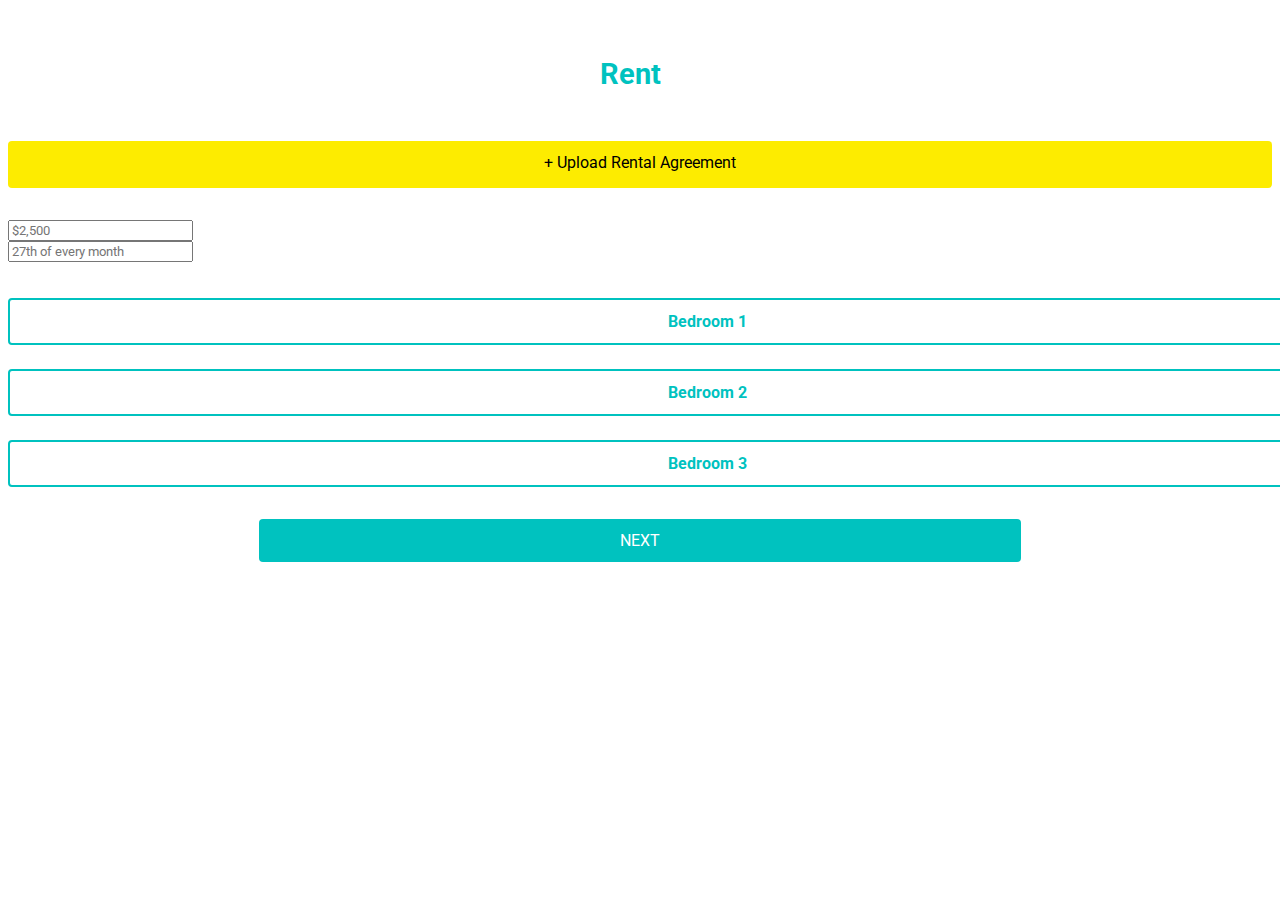
<file: rent1.html>
<!DOCTYPE html>
<html lang="en">
    <head>
        <meta charset="UTF-8">
        <meta name="viewport" content="width=device-width, initial-scale=1.0">
        <meta http-equiv="X-UA-Compatible" content="ie=edge">
        <link rel="stylesheet" href="index.css">
        <link rel="stylesheet" href="https://use.fontawesome.com/releases/v5.6.1/css/all.css" integrity="sha384-gfdkjb5BdAXd+lj+gudLWI+BXq4IuLW5IT+brZEZsLFm++aCMlF1V92rMkPaX4PP" crossorigin="anonymous">
        <link rel="stylesheet" href="https://stackpath.bootstrapcdn.com/bootstrap/4.1.3/css/bootstrap.min.css" integrity="sha384-MCw98/SFnGE8fJT3GXwEOngsV7Zt27NXFoaoApmYm81iuXoPkFOJwJ8ERdknLPMO" crossorigin="anonymous">
        <link href="http://fonts.googleapis.com/css?family=Roboto:400,100,100italic,300,300italic,400italic,500,500italic,700,700italic,900italic,900" rel="stylesheet" type="text/css">
        <script src="https://code.jquery.com/jquery-3.3.1.slim.min.js" integrity="sha384-q8i/X+965DzO0rT7abK41JStQIAqVgRVzpbzo5smXKp4YfRvH+8abtTE1Pi6jizo" crossorigin="anonymous"></script>
        <script src="https://cdnjs.cloudflare.com/ajax/libs/popper.js/1.14.3/umd/popper.min.js" integrity="sha384-ZMP7rVo3mIykV+2+9J3UJ46jBk0WLaUAdn689aCwoqbBJiSnjAK/l8WvCWPIPm49" crossorigin="anonymous"></script>
        <script src="https://stackpath.bootstrapcdn.com/bootstrap/4.1.3/js/bootstrap.min.js" integrity="sha384-ChfqqxuZUCnJSK3+MXmPNIyE6ZbWh2IMqE241rYiqJxyMiZ6OW/JmZQ5stwEULTy" crossorigin="anonymous"></script>
        <title>CASA | SHARE-Onboarding</title>
    </head>
    <body>
        <div class="Content">
            <div class="innercontent">
                <div  class="container">
                    <div class="row" style="padding:20px; padding-left: 0px; font-size: 25px; color: #C2D1D9; ">
                        <a href="main.html">
                            <div class="col-sm-2">
                                <i class="fas fa-arrow-left" style="color:#FDEC00;"></i>
                            </div>
                        </a>
                        <div class="col-sm-8" style="text-align:center; color: #65717A">
                            <h3 style="color:#00C2BF;">Rent</h3>
                        </div>
                    </div>  
                    <div>
                        <button class="btn1" style=" width:100%; padding-bottom: 1rem; background-color:#FDEC00; color:black; font-size:16px; margin-bottom: 2rem;">+ Upload Rental Agreement</button>
                    </div>
                    <form action="/action_page.php">
                        <div class="form-group">
                            <input type="location" class="form-control" id="email" placeholder="$2,500" name="email">
                        </div>
                        <div class="form-group lastone">
                            <input type="password" class="form-control" id="pwd" placeholder="27th of every month" name="pswd">
                        </div>
                        <a class="spaceme" href="rent2.html">
                            <div class="rentbtn1 clearbutton">
                                Bedroom 1
                            </div>
                        </a>
                        <a class="spaceme" href="#">
                            <div class="rentbtn1 clearbutton">
                                Bedroom 2
                            </div>
                        </a>
                        <a class="spaceme lastone" href="#">
                            <div class="rentbtn1 clearbutton">
                                Bedroom 3
                            </div>
                        </a>
                        <div class="spaceme">
                            <a href="rent2.html" class="btn1">
                                NEXT
                            </a>
                        </div>
                    </form>
                </div>
            </div>
        </div>      
    </body>
</html>
</file>
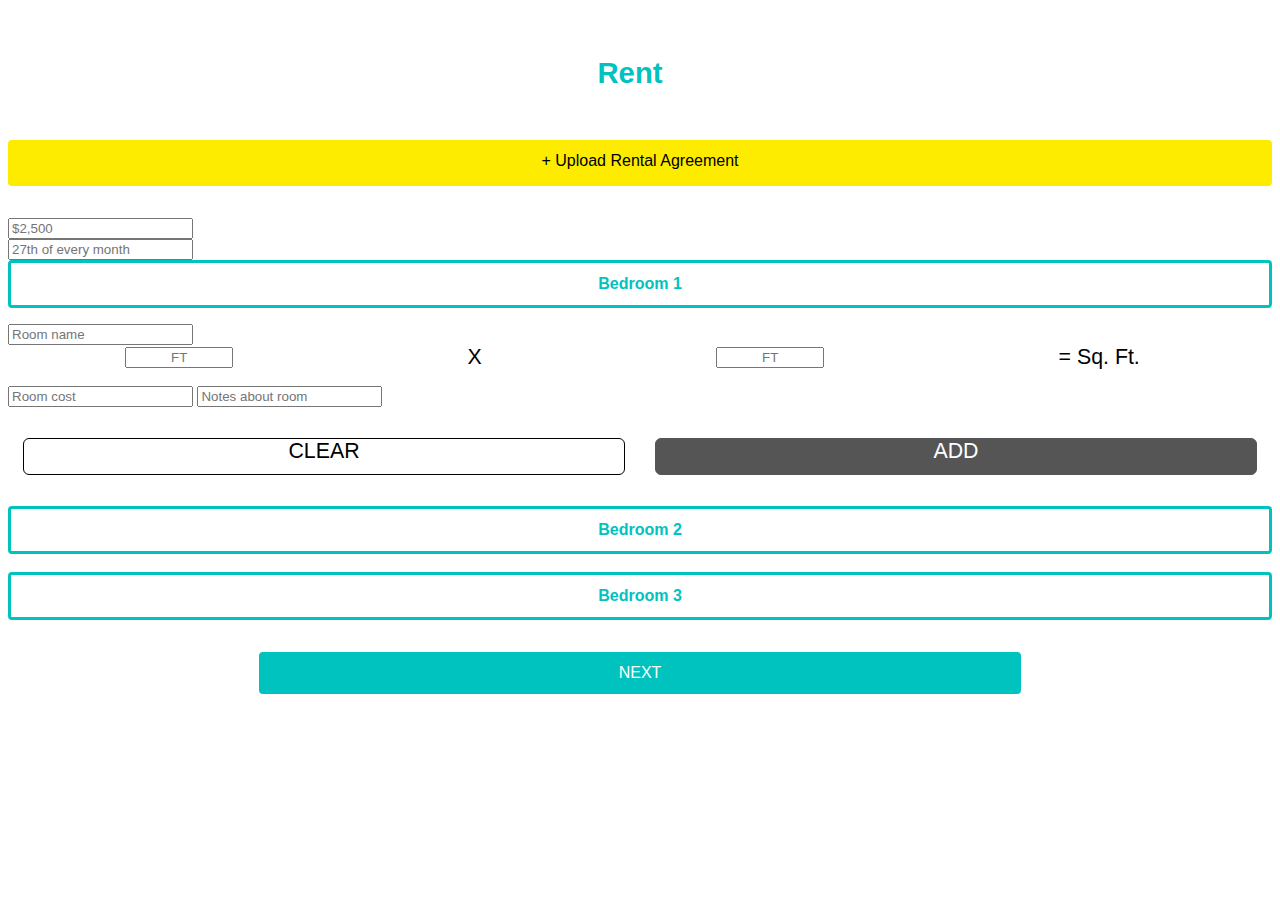
<file: rent2.html>
<!DOCTYPE html>
<html lang="en">
<head>
    <meta charset="UTF-8">
    <meta name="viewport" content="width=device-width, initial-scale=1.0">
    <meta http-equiv="X-UA-Compatible" content="ie=edge">
    <link rel="stylesheet" href="index.css">
    <link rel="stylesheet" href="https://use.fontawesome.com/releases/v5.6.1/css/all.css" integrity="sha384-gfdkjb5BdAXd+lj+gudLWI+BXq4IuLW5IT+brZEZsLFm++aCMlF1V92rMkPaX4PP" crossorigin="anonymous">
    <link rel="stylesheet" href="https://stackpath.bootstrapcdn.com/bootstrap/4.1.3/css/bootstrap.min.css" integrity="sha384-MCw98/SFnGE8fJT3GXwEOngsV7Zt27NXFoaoApmYm81iuXoPkFOJwJ8ERdknLPMO" crossorigin="anonymous">
    <script src="https://code.jquery.com/jquery-3.3.1.slim.min.js" integrity="sha384-q8i/X+965DzO0rT7abK41JStQIAqVgRVzpbzo5smXKp4YfRvH+8abtTE1Pi6jizo" crossorigin="anonymous"></script>
    <script src="https://cdnjs.cloudflare.com/ajax/libs/popper.js/1.14.3/umd/popper.min.js" integrity="sha384-ZMP7rVo3mIykV+2+9J3UJ46jBk0WLaUAdn689aCwoqbBJiSnjAK/l8WvCWPIPm49" crossorigin="anonymous"></script>
    <script src="https://stackpath.bootstrapcdn.com/bootstrap/4.1.3/js/bootstrap.min.js" integrity="sha384-ChfqqxuZUCnJSK3+MXmPNIyE6ZbWh2IMqE241rYiqJxyMiZ6OW/JmZQ5stwEULTy" crossorigin="anonymous"></script>
    <title>CASA | SHARE-Onboarding</title>
    <style>
        .flexrow {
            display: flex;
            flex-direction: row;
            flex-grow: 1;
        }

        .flexrow input {
            width: 100px;
        }

        .aclearbutton:hover {
            color: #00C2BF !important;
        }
    </style>
</head>
    <body>
        <div class="Content">
            <div class="innercontent">
                <div id="RentPg2" class="container">
                    <div class="row" style="padding:20px; padding-left: 0px; font-size: 25px; color: #C2D1D9; ">
                        <a href="rent1.html">
                            <div class="col-sm-2">
                                <i class="fas fa-arrow-left" style="color:#FDEC00;"></i>
                            </div>
                        </a>
                        <div class="col-sm-8" style="text-align:center; color: #65717A">
                            <h3 style="color:#00C2BF;">Rent</h3>
                        </div>
                    </div>
                    <div>
                        <button class="btn1" style=" width:100%; padding-bottom: 1rem; background-color:#FDEC00; color:black; font-size:16px; margin-bottom: 2rem;">+ Upload Rental Agreement</button>
                    </div>
                    <div class="form-group">
                        <input type="location" class="form-control" id="email" placeholder="$2,500" name="email">
                    </div>
                    <div class="form-group">
                        <input type="password" class="form-control" id="pwd" placeholder="27th of every month" name="pswd">
                    </div>
                    <div class="dropdown">
                        <button class="rentbtn1 rentbtn1 dropdown-toggle" style=" width:100%; border:solid 3px #00C2BF; color: #00C2BF; font-size:16px;">Bedroom 1</button>
                    </div>
                    <div class="form-group" style="margin-top: 1rem;">
                        <input class="form-control" type="text" name="roomname" placeholder="Room name">
                    </div>
                    <div class="flexrow" style="margin-bottom: 1rem;">
                        <input class="form-control sqfootbox" type="text" name="roomfeet" placeholder="FT">
                        <span class="thex">X</span>
                        <input class="form-control sqfootbox" type="text" name="roomfeet" placeholder="FT">
                        <span class="thex">= Sq. Ft.</span>
                    </div>
                    <div class="form-group">
                        <input class="form-control" type="text" name="roomcost" placeholder="Room cost" style="margin-bottom: 1rem;">
                        <input class="form-control" type="text" name="notesaboutroom" placeholder="Notes about room" style="margin-bottom: 1rem;">
                    </div>
                    <div class="flexrow" style="margin-bottom: 1rem;">
                        <a class="aclearbutton button" style="background-color: white; height:35px;">Clear</a>
                        <a class="button" href="rent3.html" id="addbutton" style="height:35px;">Add</a>
                    </div>
                    <div>
                        <button class="rentbtn1 rentbtn1" style=" width:100%; border:solid 3px #00C2BF; color: #00C2BF; font-size:16px;">Bedroom 2</button>
                    </div><br>
                    <div>
                        <button class="rentbtn1 rentbtn1" style=" width:100%; border:solid 3px #00C2BF; color: #00C2BF; font-size:16px;">Bedroom 3</button>
                    </div>
                    <div class="spaceme">
                        <a href="rent3.html" class="btn1">
                            NEXT
                        </a>
                    </div>
                </div>
            </div>
        </div>
    </body>
</html>
</file>
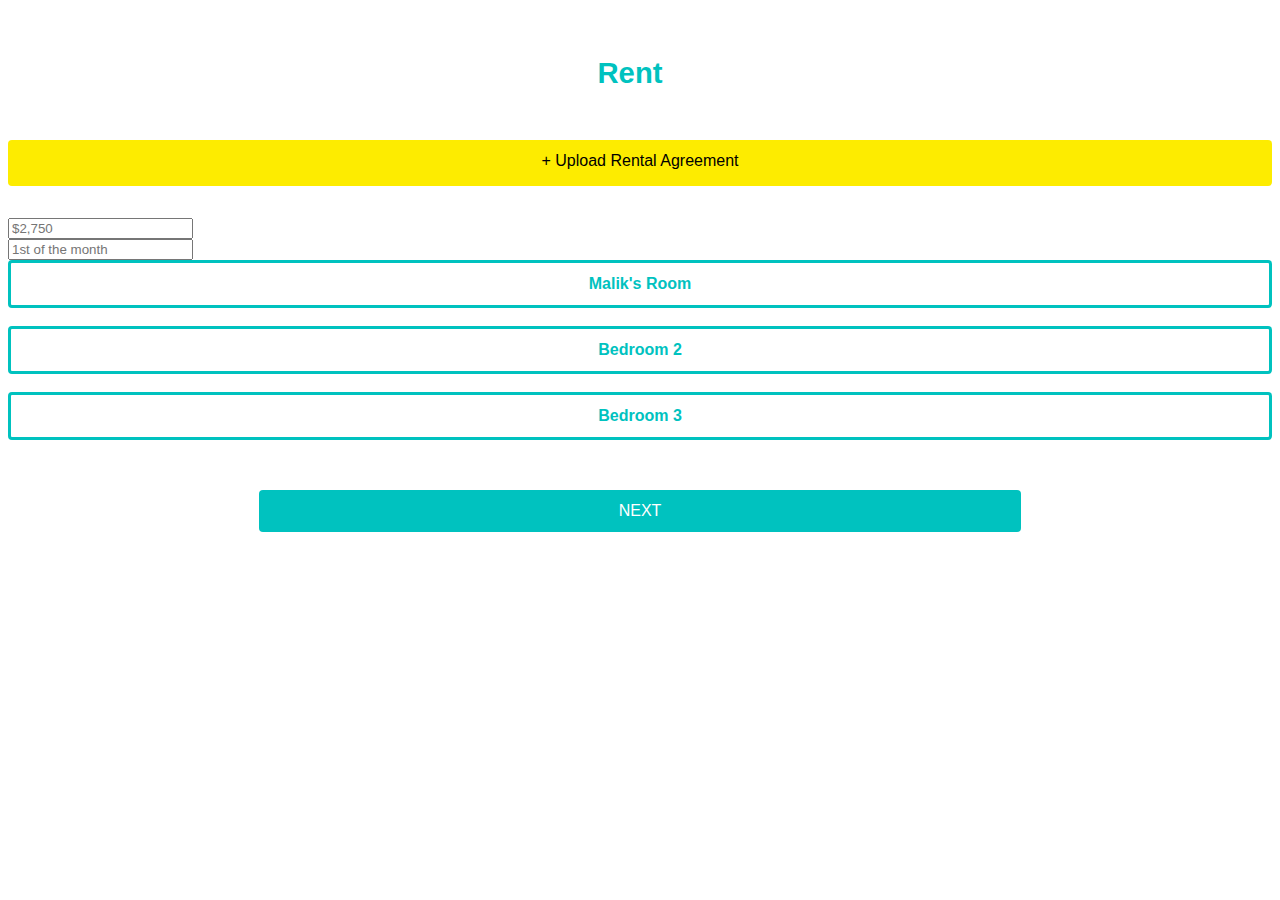
<file: rent3.html>
<!DOCTYPE html>
<html lang="en">
    <head>
        <meta charset="UTF-8">
        <meta name="viewport" content="width=device-width, initial-scale=1.0">
        <meta http-equiv="X-UA-Compatible" content="ie=edge">
        <link rel="stylesheet" href="index.css">
        <link rel="stylesheet" href="https://use.fontawesome.com/releases/v5.6.1/css/all.css" integrity="sha384-gfdkjb5BdAXd+lj+gudLWI+BXq4IuLW5IT+brZEZsLFm++aCMlF1V92rMkPaX4PP" crossorigin="anonymous">
        <link rel="stylesheet" href="https://stackpath.bootstrapcdn.com/bootstrap/4.1.3/css/bootstrap.min.css" integrity="sha384-MCw98/SFnGE8fJT3GXwEOngsV7Zt27NXFoaoApmYm81iuXoPkFOJwJ8ERdknLPMO" crossorigin="anonymous">
        <script src="https://code.jquery.com/jquery-3.3.1.slim.min.js" integrity="sha384-q8i/X+965DzO0rT7abK41JStQIAqVgRVzpbzo5smXKp4YfRvH+8abtTE1Pi6jizo" crossorigin="anonymous"></script>
        <script src="https://cdnjs.cloudflare.com/ajax/libs/popper.js/1.14.3/umd/popper.min.js" integrity="sha384-ZMP7rVo3mIykV+2+9J3UJ46jBk0WLaUAdn689aCwoqbBJiSnjAK/l8WvCWPIPm49" crossorigin="anonymous"></script>
        <script src="https://stackpath.bootstrapcdn.com/bootstrap/4.1.3/js/bootstrap.min.js" integrity="sha384-ChfqqxuZUCnJSK3+MXmPNIyE6ZbWh2IMqE241rYiqJxyMiZ6OW/JmZQ5stwEULTy" crossorigin="anonymous"></script>
        <title>CASA | SHARE-Onboarding</title>
        <style>
        </style>
    </head>
    <body>
        <div class="Content">
            <div class="innercontent">
                <form id="RentPg2" class="container">
                    <div class="row" style="padding:20px; padding-left: 0px; font-size: 25px; color: #C2D1D9; ">
                        <a href="rent2.html">
                            <div class="col-sm-2">
                                <i class="fas fa-arrow-left" style="color:#FDEC00;"></i>
                            </div>
                        </a>
                        <div class="col-sm-8" style="text-align:center; color: #65717A">
                            <h3 style="color:#00C2BF;">Rent</h3>
                        </div>
                    </div>
                    <div>
                        <button class="btn1" style=" width:100%; padding-bottom: 1rem; background-color:#FDEC00; color:black; font-size:16px; margin-bottom: 2rem;">+ Upload Rental Agreement</button>
                    </div>
                    <div class="form-group">
                        <input type="location" class="form-control" id="email" placeholder="$2,750" name="email">
                    </div>
                    <div class="form-group">
                        <input type="password" class="form-control" id="pwd" placeholder="1st of the month" name="pswd">
                    </div>
                    <div>
                        <button class="rentbtn1 rentbtn1" style=" width:100%; border:solid 3px #00C2BF; color: #00C2BF; font-size:16px;">Malik's Room</button>
                    </div>
                    <br>
                    <div>
                        <button class="rentbtn1 rentbtn1" style=" width:100%; border:solid 3px #00C2BF; color: #00C2BF; font-size:16px;">Bedroom 2</button>
                    </div>
                    <br>
                    <div>
                        <button class="rentbtn1 rentbtn1" style=" width:100%; border:solid 3px #00C2BF; color: #00C2BF; font-size:16px;">Bedroom 3</button>
                    </div>
                    <br>
                    <div class="spaceme">
                        <a href="amenities.html" class="btn1">
                            NEXT
                        </a>
                    </div>
                    <br>
                </form>
            </div>      
        </div>
    </body>
</html>
</file>
<file: index.css>
* {
  font-family: Roboto, "Helvetica Neue", sans-serif;
}

.innercontent {
    width: 100%;
}

.fa-mobile-alt {
    font-size: 900px;
}

.incrementor {
  width: 100%;
  display: flex;
  flex-direction: row;
  justify-content: center;
  align-items: center;
}

.incrementor > * {
  margin-left: 1.5rem;
  margin-right: 1.5rem;
  margin-top: .5rem;
  margin-bottom: 1.7rem;
}

.spaceme {
  margin-top: 2rem;
}

.spaceme .btn1 {
  margin-bottom: 5rem;
}

#photo-button {
  background-color: #FDEC00;
  color: black;
  font-size: 16px;    
}
    
.photo-icon {
  font-size:50px;
  color: #C2D1D9;
  background-color: #F2F5F7;
  text-align: center;
  margin: 3px;
  display: inline-block;
  width: 22%;
}
    
    
.btn1 {
  background-color: #00C2BF;
  border: none;
  color: white;
  border-radius: 4px;
  text-align: center;
  font-size: 16px;
  padding: 12px 65px 12px;
  width: 50%;
  display: block; 
  margin: 0 auto;
}
        
.form-group .fa {    
  padding-left: 1rem;
  padding-right: 1rem;
}
        
.fa-minus {
    color: #FDEC00;
}

.fa-plus {
    color: #FDEC00;
}

.form {
  display: flex;
  flex-direction: column;
  width: 75px;
  height:100px;
}
 
  .flexrow {
      display: flex;
      flex-direction: row;
      justify-content: space-around;
      align-items: center;
      width:100;
  }
 
  .flexrow input {
    text-align: center;
  }
 
  .inputbox, .button, .thex {
    font-size: 16pt;
  }
 
  .inputbox {
    border-radius: 6px;
    border-color: #778899;
    border-style: solid;
    border-width: 1px;
    margin: 15px;
    padding: 10px;
    width: calc(100% - 50px);
    height: 35px;
  }
 
 .button {
    border-radius: 6px;
    text-decoration: none;
    color: #000;
    border-style: solid;
    border-color: #000;
    border-width: 1px;
    width: 100%;
    text-align: center;
    margin: 15px;
    text-transform: uppercase;
 }
 
 #addbutton {
    border-color: #555;
    background-color: #555;
    color: #FFF;
 }
 
 .thex:nth-of-type(2) {
    white-space: nowrap;
    padding-right: 15px;
 }
 
 .textbox {
     margin-left: 23px;
 }

 .textboxhe {
     height: 35px;
 }

 .headerrules {
        background-color: #00C2BF;
        border: none;
        color: white;
        border-radius: 4px;
        text-align: center;
        font-size: 16px;
        padding: 12px 65px 12px;
        width: 50%;
        display: block; margin: 0 auto;
        }

.rentbtn1 {
    border: solid 15px #00C2BF;
    color: black;
    background-color: white;
    text-align: center;
    font-size: 12px;
    font-weight: bold;
    padding: 12px 65px;
    width: 50%;
    border-radius: 4px;
    display: block; margin: 0 auto;
    }
    
.rentbtn2 {
    color: black;
    text-align: center;
    font-size: 12px;
    font-weight: bold;
    padding: 10px 65px;
    width: 100%;
    display: block; margin: 0 auto;
    }
    
.notification-drop-down {
    background-color:#00C2BF30;
}

.CARD {
    width: 365px;
    height: 653px;
    color: white;
    z-index: 11;
}
.amount-due {
    height: 63px;
    background-color: #00C2BF;
    padding: 10px;
  }
  
  .header {
    padding-bottom: 15px;
  }
  
  .amount-due-text {
    color: white;
    float: left;
  }
  
  .amount-due-total {
    color: white;
    float: right;
  }
  
  .dashboard-notification {
    height: 100px;
    width: 345px;
    padding-left: 15px;
    padding-top: 15px;
    padding-bottom: 15px;
    background-color: black;
    margin: auto;
  }
  
  .notification-text {
    color: white;
    width: 250px;
    height: 50px;
  }
  
  .dashboard-notification-dropdown {
    height: 360px;
    width: 325px;
    padding-left: 25px;
    padding-top: 15px;
  }
  
  .notification-drop-down {
    height: 344px;
    width: 325px;
    background-color:#00C2BF30;
    position: relative;
    margin: auto;
  }
  
  .notification-text-dropdown {
    color: white;
    padding-left: 15px;
    padding-right: 15px;
  }
  
  .notification-text-dropdown-note {
    color: white;
    width: 270px;
    height: 63px;
    margin: auto;
  }
  
  .dashboard-notification-two {
    height: 100px;
    width: 345px;
    padding-left: 15px;
    padding-top: 15px;
  }
  
  .col-12 {
    background-color: yellow;
    width: 325px;
    height: 40px;
    text-align: center;
    padding: 5px;
  }
  
  .col-6 {
    text-align: center;
    padding: 15px;
    height: 55px;
    width: 163px;
  }
  
  .col-7 {
    color: black;
  }
  
  .col-5 {
    color: black;
  }
  
  .myRow {
    height: 56px;
    display: flex;
  }
  
  .myCol {
    display: flex;
    flex-direction: column;
    justify-content: space-between;
  
    padding: 12px;
    text-align: center;
  
    position:fixed;
    bottom: -17px;
  
    background-color: #00C2BF;
    color: white;
  }
  
  .myCol a {
    font-size: 12px;
    margin: auto;
  }

  .icon {
    width: 50%;
    display:inline;
    margin-left: 40px;
    color:red;
  }

  a {
    text-decoration: none;
    cursor: pointer;
    color: #fff;
  }

  a:hover {
    text-decoration: none !important;
    color: #fff !important;
  }

.clearbutton {
  width: 100%; 
  border: solid 2px #00C2BF; 
  color: #00C2BF; 
  font-size: 16px;
  margin-top: 1.3rem;
  margin-bottom: 1.5rem;
}

.lastone {
  padding-bottom: 1rem;
}
</file>
